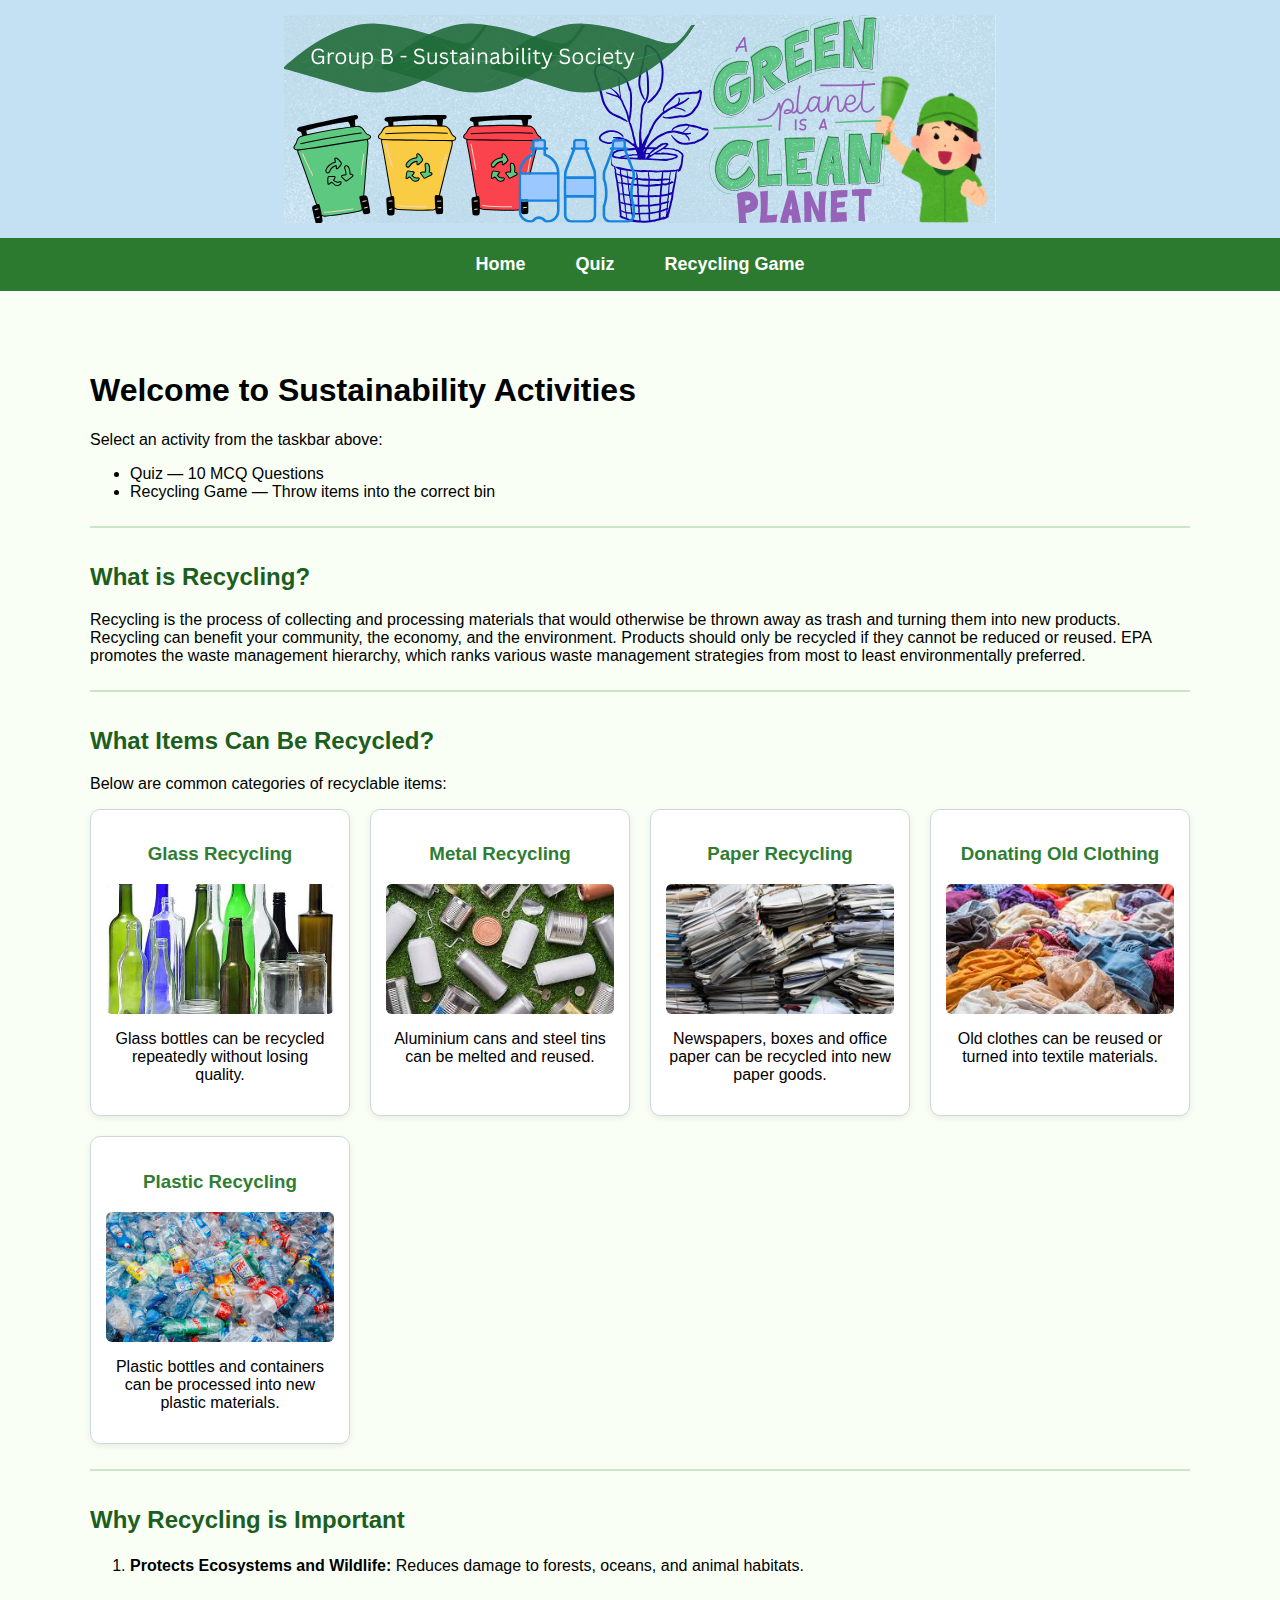
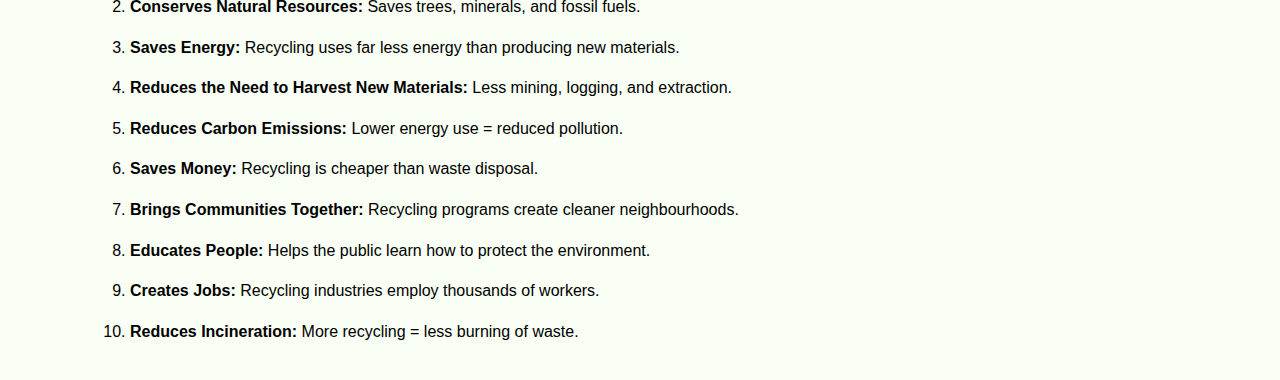
<file: index.html>
<!DOCTYPE html>
<html lang="en">

<head>
    <meta charset="UTF-8">
    <meta name="viewport" content="width=device-width, initial-scale=1.0">
    <title>Eco Activity Hub</title>
    <link rel="stylesheet" href="style1.css">
</head>

<body>

    <body>

        <!-- 🌿 Banner Image ABOVE Header -->
        <div class="banner">
            <img src="Pictures/header banner.png" alt="Eco Banner">
        </div>

        <!-- 🌿 Existing Header Navigation -->
        <header>
            <nav>
                <a href="index1.html">Home</a>
                <a href="quiz1.html">Quiz</a>
                <a href="game1.html">Recycling Game</a>
            </nav>
        </header>

        <section class="content">
            <!-- your content here -->
        </section>

    </body>

    <section class="content">
        <h1>Welcome to Sustainability Activities</h1>
        <p>Select an activity from the taskbar above:</p>

        <ul>
            <li>Quiz — 10 MCQ Questions</li>
            <li>Recycling Game — Throw items into the correct bin</li>
        </ul>

        <hr>

        <!-- 📌 What is Recycling -->
        <h2>What is Recycling?</h2>
        <p>
            Recycling is the process of collecting and processing materials that would otherwise be thrown away as trash
            and turning them into new products. Recycling can benefit your community, the economy, and the environment.
            Products should only be recycled if they cannot be reduced or reused. EPA promotes the waste management
            hierarchy, which ranks various waste management strategies from most to least environmentally preferred.
        </p>

        <hr>

        <!-- 📌 What items can be recycled -->
        <h2>What Items Can Be Recycled?</h2>
        <p>Below are common categories of recyclable items:</p>

        <div class="recycle-grid">

            <div class="recycle-card">
                <h3>Glass Recycling</h3>
                <div class="image-box">
                    <img src="Pictures/glass for main page.jpg" alt="Glass Recycling"
                        style="width:100%; height:100%; object-fit:cover; border-radius:6px;">
                </div>
                <p>Glass bottles can be recycled repeatedly without losing quality.</p>
            </div>

            <div class="recycle-card">
                <h3>Metal Recycling</h3>
                <div class="image-box">
                    <img src="Pictures/metal for main page.jpg" alt="Metal Recycling"
                        style="width:100%; height:100%; object-fit:cover; border-radius:6px;">
                </div>
                <p>Aluminium cans and steel tins can be melted and reused.</p>
            </div>

            <div class="recycle-card">
                <h3>Paper Recycling</h3>
                <div class="image-box">
                    <img src="Pictures/paper for main page.jpg" alt="Paper Recycling"
                        style="width:100%; height:100%; object-fit:cover; border-radius:6px;">
                </div>
                <p>Newspapers, boxes and office paper can be recycled into new paper goods.</p>
            </div>

            <div class="recycle-card">
                <h3>Donating Old Clothing</h3>
                <div class="image-box">
                    <img src="Pictures/clothes for main page.jpg" alt="Clothing Recycling"
                        style="width:100%; height:100%; object-fit:cover; border-radius:6px;">
                </div>
                <p>Old clothes can be reused or turned into textile materials.</p>
            </div>

            <div class="recycle-card">
                <h3>Plastic Recycling</h3>
                <div class="image-box">
                    <img src="Pictures/plastic for main page.jpg" alt="Plastic Recycling"
                        style="width:100%; height:100%; object-fit:cover; border-radius:6px;">
                </div>
                <p>Plastic bottles and containers can be processed into new plastic materials.</p>
            </div>

        </div>

        <hr>

        <!-- 📌 Why Recycling is Important -->
        <h2>Why Recycling is Important</h2>

        <ol class="importance-list">
            <li><strong>Protects Ecosystems and Wildlife:</strong> Reduces damage to forests, oceans, and animal
                habitats.</li>
            <li><strong>Conserves Natural Resources:</strong> Saves trees, minerals, and fossil fuels.</li>
            <li><strong>Saves Energy:</strong> Recycling uses far less energy than producing new materials.</li>
            <li><strong>Reduces the Need to Harvest New Materials:</strong> Less mining, logging, and extraction.</li>
            <li><strong>Reduces Carbon Emissions:</strong> Lower energy use = reduced pollution.</li>
            <li><strong>Saves Money:</strong> Recycling is cheaper than waste disposal.</li>
            <li><strong>Brings Communities Together:</strong> Recycling programs create cleaner neighbourhoods.</li>
            <li><strong>Educates People:</strong> Helps the public learn how to protect the environment.</li>
            <li><strong>Creates Jobs:</strong> Recycling industries employ thousands of workers.</li>
            <li><strong>Reduces Incineration:</strong> More recycling = less burning of waste.</li>
        </ol>

    </section>

    <script src="script1.js"></script>
</body>


</html>
</file>
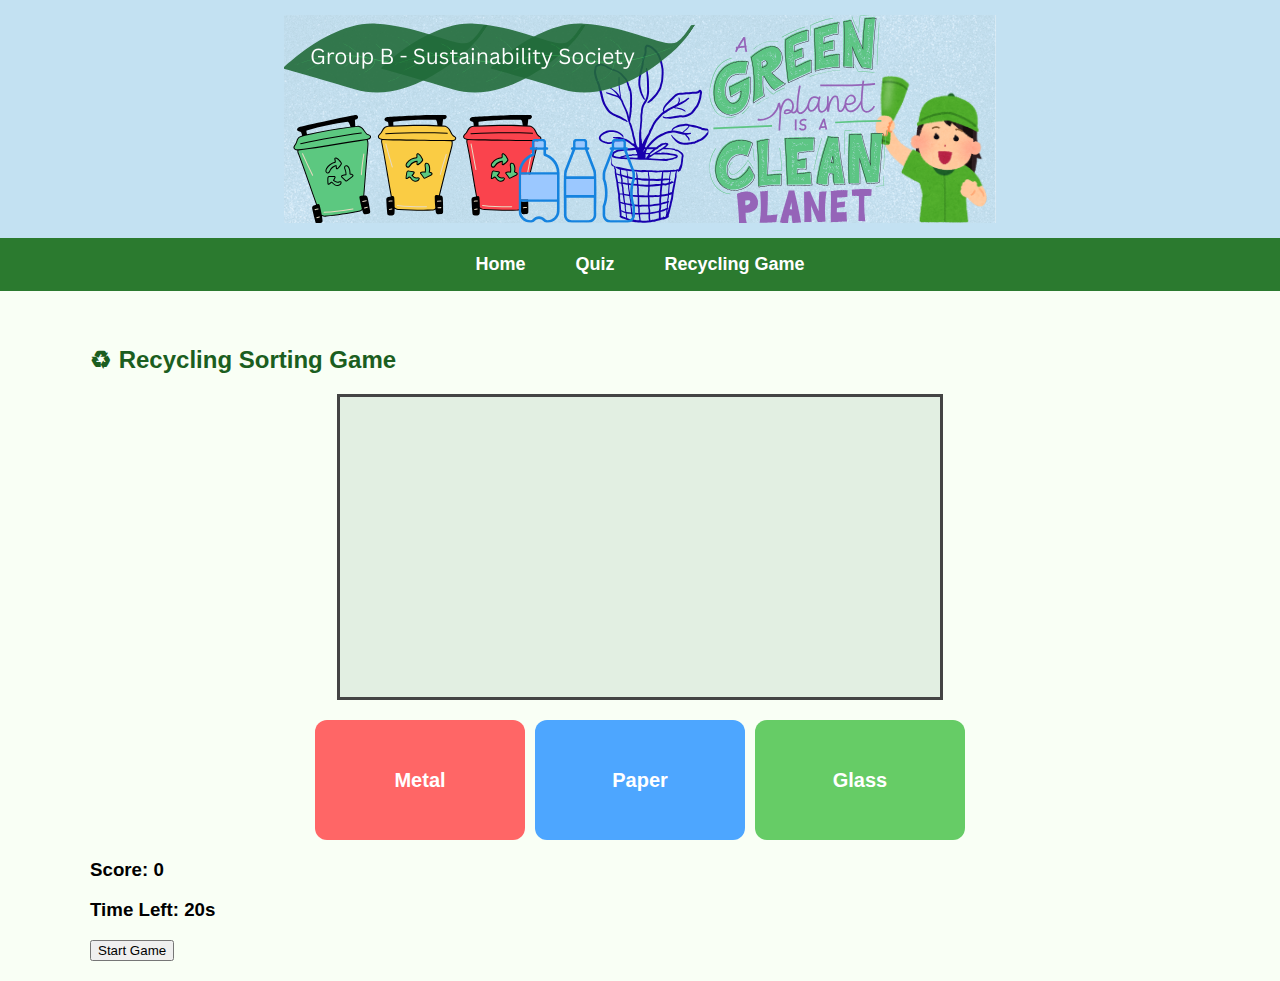
<file: game1.html>
<!DOCTYPE html>
<html>

<head>
    <title>Recycling Game</title>
    <link rel="stylesheet" href="style1.css">

    <!-- Google tag -->
    <script async src="https://www.googletagmanager.com/gtag/js?id=G-B8NG6MLK61"></script>
    <script>
        window.dataLayer = window.dataLayer || [];
        function gtag() { dataLayer.push(arguments); }
        gtag('js', new Date());
        gtag('config', 'G-B8NG6MLK61');
    </script>
</head>

<body>

    <!-- 🌿 Banner Image -->
    <div class="banner">
        <img src="Pictures/header banner.png" alt="Eco Banner">
    </div>

    <!-- 🌿 Header Navigation -->
    <header>
        <nav>
            <a href="index.html">Home</a>
            <a href="quiz1.html">Quiz</a>
            <a href="game1.html">Recycling Game</a>
        </nav>
    </header>

    <!-- 🌿 Game Content -->
    <section class="content">
        <h2>♻ Recycling Sorting Game</h2>

        <div id="gameArea"></div>

        <div id="binsWrapper">
            <div class="bin metal" data-type="metal">Metal</div>
            <div class="bin paper" data-type="paper">Paper</div>
            <div class="bin glass" data-type="glass">Glass</div>
        </div>

        <h3>Score: <span id="score">0</span></h3>
        <h3>Time Left: <span id="time">20</span>s</h3>

        <button onclick="startGame()">Start Game</button>
    </section>

    <script src="script1.js"></script>

</body>
</html>
</file>
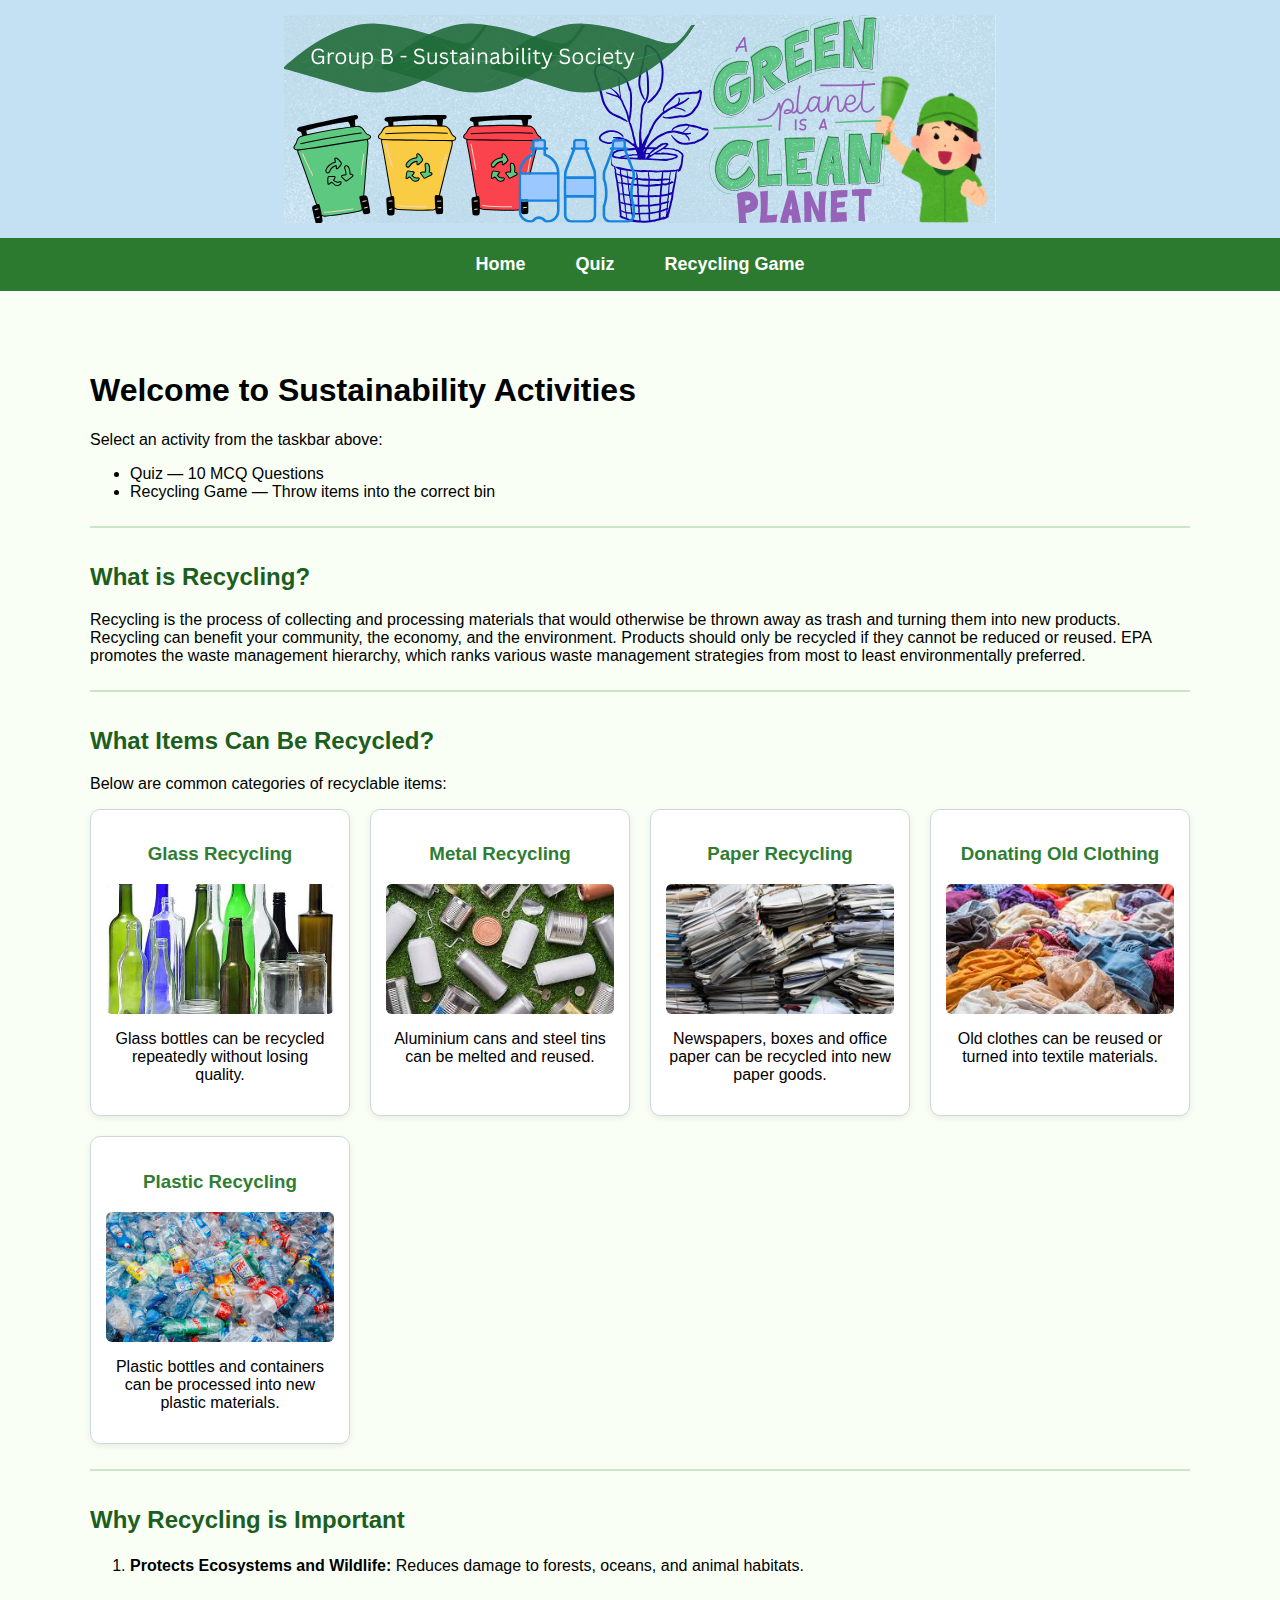
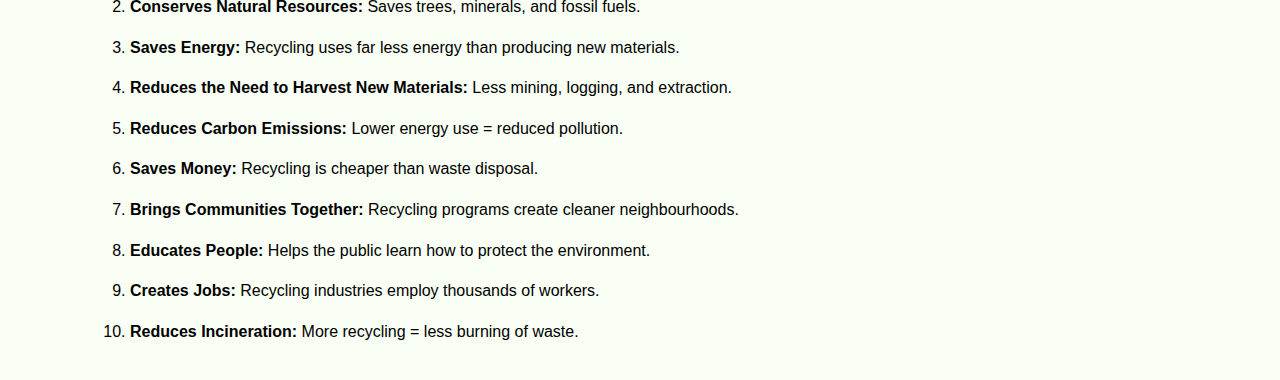
<file: index1.html>
<!DOCTYPE html>
<html lang="en">

<head>
    <meta charset="UTF-8">
    <meta name="viewport" content="width=device-width, initial-scale=1.0">
    <title>Eco Activity Hub</title>
    <link rel="stylesheet" href="style1.css">
</head>

<body>

    <body>

        <!-- 🌿 Banner Image ABOVE Header -->
        <div class="banner">
            <img src="Pictures/header banner.png" alt="Eco Banner">
        </div>

        <!-- 🌿 Existing Header Navigation -->
        <header>
            <nav>
                <a href="index1.html">Home</a>
                <a href="quiz1.html">Quiz</a>
                <a href="game1.html">Recycling Game</a>
            </nav>
        </header>

        <section class="content">
            <!-- your content here -->
        </section>

    </body>

    <section class="content">
        <h1>Welcome to Sustainability Activities</h1>
        <p>Select an activity from the taskbar above:</p>

        <ul>
            <li>Quiz — 10 MCQ Questions</li>
            <li>Recycling Game — Throw items into the correct bin</li>
        </ul>

        <hr>

        <!-- 📌 What is Recycling -->
        <h2>What is Recycling?</h2>
        <p>
            Recycling is the process of collecting and processing materials that would otherwise be thrown away as trash
            and turning them into new products. Recycling can benefit your community, the economy, and the environment.
            Products should only be recycled if they cannot be reduced or reused. EPA promotes the waste management
            hierarchy, which ranks various waste management strategies from most to least environmentally preferred.
        </p>

        <hr>

        <!-- 📌 What items can be recycled -->
        <h2>What Items Can Be Recycled?</h2>
        <p>Below are common categories of recyclable items:</p>

        <div class="recycle-grid">

            <div class="recycle-card">
                <h3>Glass Recycling</h3>
                <div class="image-box">
                    <img src="Pictures/glass for main page.jpg" alt="Glass Recycling"
                        style="width:100%; height:100%; object-fit:cover; border-radius:6px;">
                </div>
                <p>Glass bottles can be recycled repeatedly without losing quality.</p>
            </div>

            <div class="recycle-card">
                <h3>Metal Recycling</h3>
                <div class="image-box">
                    <img src="Pictures/metal for main page.jpg" alt="Metal Recycling"
                        style="width:100%; height:100%; object-fit:cover; border-radius:6px;">
                </div>
                <p>Aluminium cans and steel tins can be melted and reused.</p>
            </div>

            <div class="recycle-card">
                <h3>Paper Recycling</h3>
                <div class="image-box">
                    <img src="Pictures/paper for main page.jpg" alt="Paper Recycling"
                        style="width:100%; height:100%; object-fit:cover; border-radius:6px;">
                </div>
                <p>Newspapers, boxes and office paper can be recycled into new paper goods.</p>
            </div>

            <div class="recycle-card">
                <h3>Donating Old Clothing</h3>
                <div class="image-box">
                    <img src="Pictures/clothes for main page.jpg" alt="Clothing Recycling"
                        style="width:100%; height:100%; object-fit:cover; border-radius:6px;">
                </div>
                <p>Old clothes can be reused or turned into textile materials.</p>
            </div>

            <div class="recycle-card">
                <h3>Plastic Recycling</h3>
                <div class="image-box">
                    <img src="Pictures/plastic for main page.jpg" alt="Plastic Recycling"
                        style="width:100%; height:100%; object-fit:cover; border-radius:6px;">
                </div>
                <p>Plastic bottles and containers can be processed into new plastic materials.</p>
            </div>

        </div>

        <hr>

        <!-- 📌 Why Recycling is Important -->
        <h2>Why Recycling is Important</h2>

        <ol class="importance-list">
            <li><strong>Protects Ecosystems and Wildlife:</strong> Reduces damage to forests, oceans, and animal
                habitats.</li>
            <li><strong>Conserves Natural Resources:</strong> Saves trees, minerals, and fossil fuels.</li>
            <li><strong>Saves Energy:</strong> Recycling uses far less energy than producing new materials.</li>
            <li><strong>Reduces the Need to Harvest New Materials:</strong> Less mining, logging, and extraction.</li>
            <li><strong>Reduces Carbon Emissions:</strong> Lower energy use = reduced pollution.</li>
            <li><strong>Saves Money:</strong> Recycling is cheaper than waste disposal.</li>
            <li><strong>Brings Communities Together:</strong> Recycling programs create cleaner neighbourhoods.</li>
            <li><strong>Educates People:</strong> Helps the public learn how to protect the environment.</li>
            <li><strong>Creates Jobs:</strong> Recycling industries employ thousands of workers.</li>
            <li><strong>Reduces Incineration:</strong> More recycling = less burning of waste.</li>
        </ol>

    </section>

    <script src="script1.js"></script>
</body>

</html>
</file>
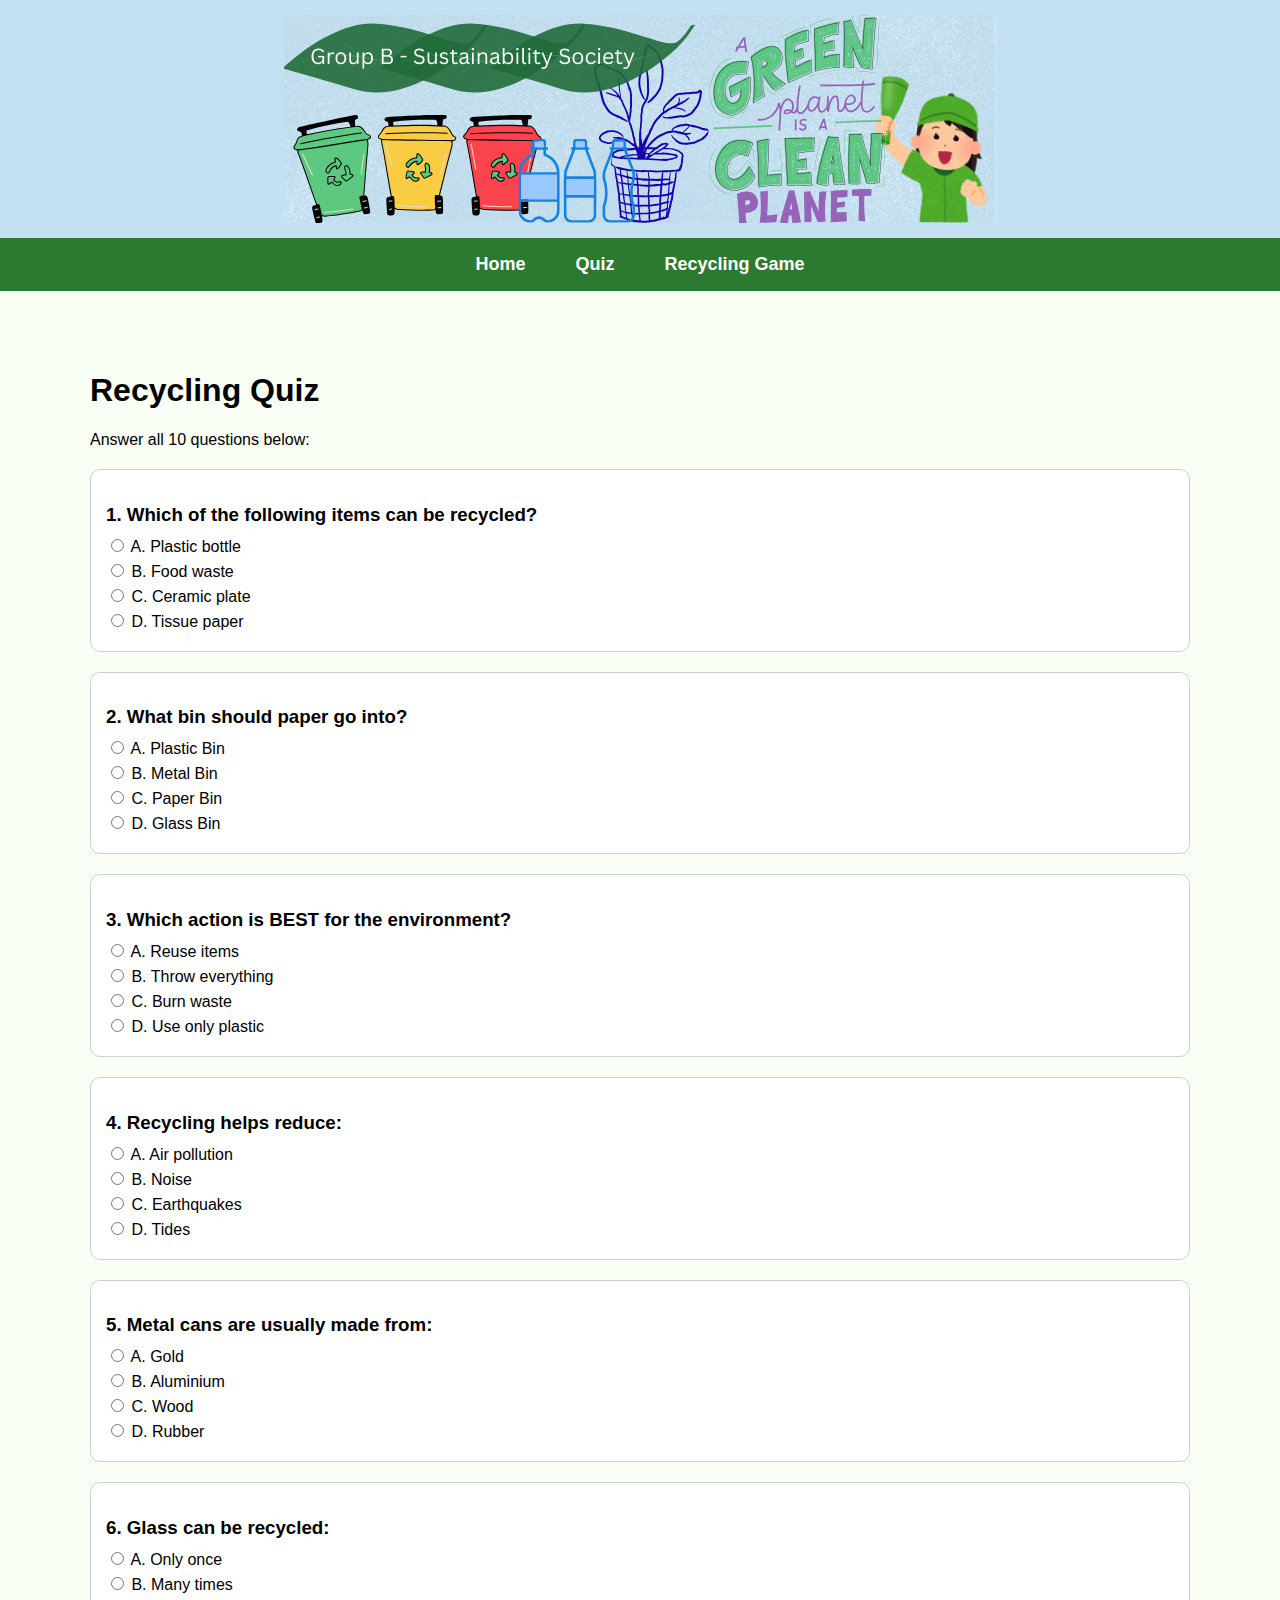
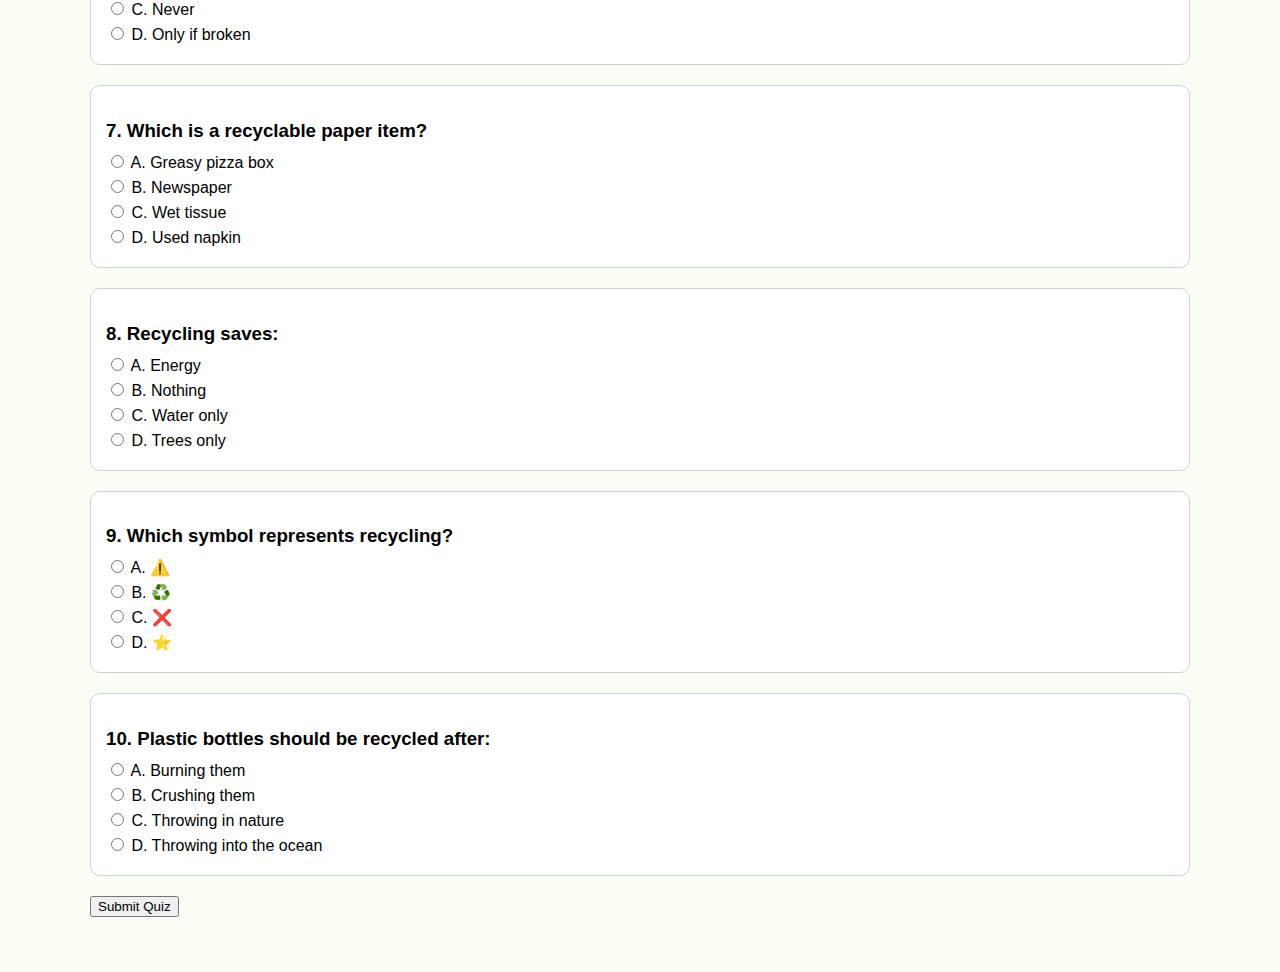
<file: quiz1.html>
<!DOCTYPE html>
<html lang="en">

<head>
    <meta charset="UTF-8">
    <meta name="viewport" content="width=device-width, initial-scale=1.0">
    <title>Eco Quiz</title>
    <link rel="stylesheet" href="style1.css">
    <!-- Google tag (gtag.js) -->
<script async src="https://www.googletagmanager.com/gtag/js?id=G-B8NG6MLK61"></script>
<script>
  window.dataLayer = window.dataLayer || [];
  function gtag(){dataLayer.push(arguments);}
  gtag('js', new Date());

  gtag('config', 'G-B8NG6MLK61');
</script>
</head>

<body>

    <body>

        <!-- 🌿 Banner Image ABOVE Header -->
        <div class="banner">
            <img src="Pictures/header banner.png" alt="Eco Banner">
        </div>

        <!-- 🌿 Existing Header Navigation -->
        <header>
            <nav>
                <a href="index.html">Home</a>
                <a href="quiz1.html">Quiz</a>
                <a href="game1.html">Recycling Game</a>
            </nav>
        </header>

        <section class="content">
            <!-- your content here -->
        </section>

    </body>

    <section class="content">
        <h1>Recycling Quiz</h1>
        <p>Answer all 10 questions below:</p>

        <div id="quiz-container"></div>

        <button id="submitBtn">Submit Quiz</button>

        <h2 id="result"></h2>
    </section>

    <script src="script1.js"></script>
</body>


</html>
</file>
<file: style1.css>
body {
    margin: 0;
    font-family: Arial, sans-serif;
    background: #f9fff5;
}

/* Banner (Centered, original size) */
.banner {
    width: 100%;
    display: flex;
    justify-content: center;
    background: #c3e1f2;
    /* Match your site background */
    padding: 15px 0;
    /* Add breathing space */
}

.banner img {
    width: 712px;
    /* Your original banner width */
    height: auto;
    display: block;
}

/* Header navigation */
header {
    background: #2b7a2f;
    padding: 16px 0;
}

nav {
    display: flex;
    justify-content: center;
    /* CENTER the menu items */
    gap: 50px;
    /* Space between Home / Quiz / Game */
}

nav a {
    color: white;
    font-weight: bold;
    text-decoration: none;
    font-size: 18px;
}

nav a:hover {
    text-decoration: underline;
}


/* Page content */
.content {
    padding: 20px;
    max-width: 1100px;
    margin: auto;
}

/* Section titles */
h2 {
    color: #1b5e20;
    margin-top: 35px;
}

/* Divider line */
hr {
    margin: 25px 0;
    border: none;
    border-top: 2px solid #c8e6c9;
}

/* Recycle Items Grid */
.recycle-grid {
    display: grid;
    grid-template-columns: repeat(auto-fit, minmax(240px, 1fr));
    gap: 20px;
}

.recycle-card {
    background: white;
    padding: 15px;
    border-radius: 10px;
    border: 1px solid #cfd8dc;
    box-shadow: 0 2px 6px rgba(0, 0, 0, 0.08);
    text-align: center;
}

.recycle-card h3 {
    color: #2e7d32;
}

.image-box {
    height: 130px;
    background: #e0e0e0;
    border-radius: 6px;
    margin-bottom: 10px;
}

/* Importance list */
.importance-list li {
    margin-bottom: 15px;
    line-height: 1.6;
}

/* ------ Quiz Game Styles -------*/
#quiz-container {
    margin-top: 20px;
}

.question-box {
    background: white;
    padding: 15px;
    margin-bottom: 20px;
    border-radius: 10px;
    border: 1px solid #d0d0d0;
}

.question-box h3 {
    margin-bottom: 10px;
}

.option {
    display: block;
    margin: 5px 0;
}


/* ------ Existing Game Styles ------ */
/* Game Area */
#gameArea {
    width: 100%;
    max-width: 600px;
    height: 300px;
    border: 3px solid #444;
    margin: 20px auto;
    position: relative;
    overflow: hidden;
    background: #e2efe2;
}

/* Item images */
.item {
    width: 60px;
    height: 60px;
    background-size: cover;
    background-position: center;
    border-radius: 8px;
    position: absolute;
    touch-action: none;
    /* Important for mobile dragging */
}

/* Bins */
#binsWrapper {
    width: 100%;
    max-width: 650px;
    margin: 0 auto;
    display: flex;
    justify-content: space-between;
    gap: 10px;
}

.bin {
    flex: 1;
    height: 120px;
    border-radius: 12px;
    font-weight: bold;
    color: white;
    display: flex;
    justify-content: center;
    align-items: center;
    font-size: 20px;
}

/* Bin colors */
.bin.metal {
    background: #ff6666;
}

/* Red */
.bin.paper {
    background: #4da6ff;
}

/* ---------------- MOBILE FRIENDLY FIXES ---------------- */
@media (max-width: 600px) {

    /* Banner becomes full-width on mobile */
    .banner {
        padding: 8px 0;
    }

    .banner img {
        width: 100%;
        max-width: 100%;
        height: auto;
    }

    /* Navigation becomes closer together */
    nav {
        gap: 20px;
    }

    nav a {
        font-size: 16px;
    }

    /* Content padding adjusts */
    .content {
        padding: 15px;
    }

    /* Recycle grid becomes 1-column */
    .recycle-grid {
        grid-template-columns: 1fr;
    }

    /* Cards spacing */
    .recycle-card {
        padding: 12px;
    }

    /* Quiz questions fit screen */
    .question-box {
        padding: 12px;
    }

    /* Submit button spacing */
    #submitBtn {
        width: 100%;
        padding: 12px;
        font-size: 16px;
    }

    /* Game area responsive */
    #gameArea {
        height: 220px;
    }

    .item {
        width: 50px;
        height: 50px;
    }

    /* Bins shrink for phone */
    #binsWrapper {
        gap: 6px;
    }

    .bin {
        font-size: 16px;
        height: 90px;
    }
}


/* Blue */
.bin.glass {
    background: #66cc66;

}
</file>
